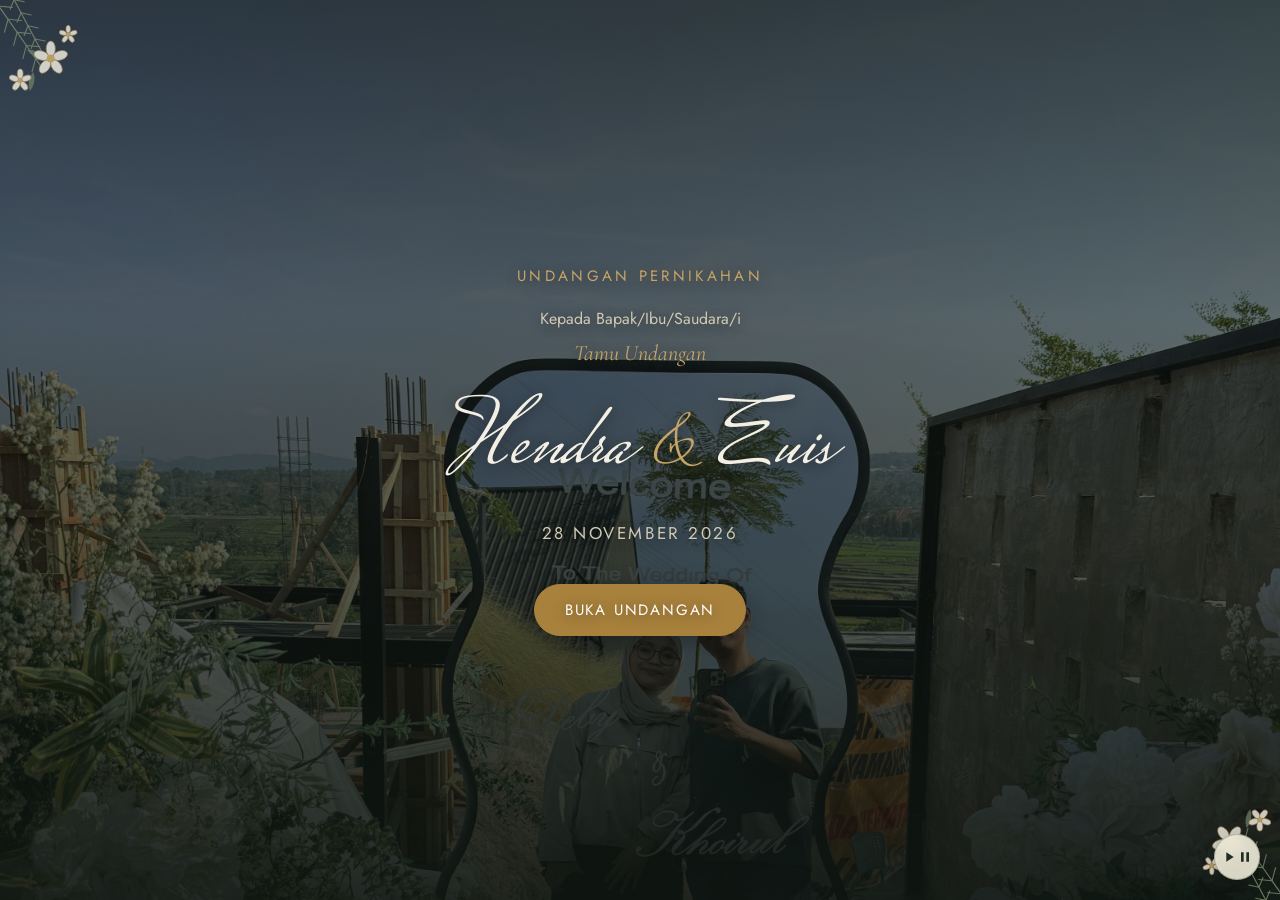
<file: index.html>
<!DOCTYPE html>
<html lang="id">
<head>
<meta charset="UTF-8">
<meta name="viewport" content="width=device-width, initial-scale=1.0, maximum-scale=1.0, user-scalable=no">
<title>Hendra & Euis — Undangan Pernikahan</title>
<meta name="description" content="Undangan pernikahan digital Muhammad Hendrananta & Euis Herlina">

<!-- Open Graph so link previews look intentional when shared -->
<meta property="og:title" content="Undangan Pernikahan Hendra & Euis">
<meta property="og:description" content="28 November 2026 · Arunika Eatery, Kuningan">

<link rel="preconnect" href="https://fonts.googleapis.com">
<link rel="preconnect" href="https://fonts.gstatic.com" crossorigin>
<link href="https://fonts.googleapis.com/css2?family=Cormorant+Garamond:ital,wght@0,400;0,500;0,600;1,400&family=Jost:wght@300;400;500;600&family=Mrs+Saint+Delafield&display=swap" rel="stylesheet">
<link rel="stylesheet" href="css/style.css">
</head>
<body>

<!-- ============ SIDE ORNAMENTS (wide viewports only) ============ -->
<div class="side-ornament side-ornament--left" aria-hidden="true">
  <svg viewBox="0 0 120 900" xmlns="http://www.w3.org/2000/svg">
    <g fill="none" stroke="#A8813C" stroke-width="1.3" opacity="0.55">
      <path d="M10 0 C60 60 20 140 55 210 S10 340 50 420 S15 560 55 650 S15 780 50 900" />
      <circle cx="55" cy="210" r="3" />
      <circle cx="50" cy="420" r="3" />
      <circle cx="55" cy="650" r="3" />
      <path d="M20 100c14-6 26-2 33 10" />
      <path d="M15 300c14-6 26-2 33 10" />
      <path d="M25 500c14-6 26-2 33 10" />
      <path d="M18 700c14-6 26-2 33 10" />
    </g>
  </svg>
</div>
<div class="side-ornament side-ornament--right" aria-hidden="true">
  <svg viewBox="0 0 120 900" xmlns="http://www.w3.org/2000/svg">
    <g fill="none" stroke="#A8813C" stroke-width="1.3" opacity="0.55">
      <path d="M110 0 C60 60 100 140 65 210 S110 340 70 420 S105 560 65 650 S105 780 70 900" />
      <circle cx="65" cy="210" r="3" />
      <circle cx="70" cy="420" r="3" />
      <circle cx="65" cy="650" r="3" />
      <path d="M100 100c-14-6-26-2-33 10" />
      <path d="M105 300c-14-6-26-2-33 10" />
      <path d="M95 500c-14-6-26-2-33 10" />
      <path d="M102 700c-14-6-26-2-33 10" />
    </g>
  </svg>
</div>


<!-- ============ FLOATING MUSIC BUTTON ============ -->
<button id="musicToggle" class="music-toggle" aria-label="Putar musik" aria-pressed="false">
  <svg viewBox="0 0 24 24" class="music-icon music-icon--play"><path d="M8 5v14l11-7z"/></svg>
  <svg viewBox="0 0 24 24" class="music-icon music-icon--pause" hidden>
    <path d="M6 5h4v14H6zM14 5h4v14h-4z"/>
  </svg>
</button>
<audio id="bgMusic" loop preload="none">
  <source src="assets/music.mp3" type="audio/mpeg">
</audio>

<!-- ============ COVER / OPENING ============ -->
<section id="cover" class="cover">
  <div class="cover__ornament cover__ornament--top" aria-hidden="true"></div>
  <div class="cover__ornament cover__ornament--bottom" aria-hidden="true"></div>

  <div class="cover__content">
    <p class="eyebrow eyebrow--light">Undangan Pernikahan</p>
    <p class="cover__guestLabel">Kepada Bapak/Ibu/Saudara/i</p>
    <p id="guestName" class="cover__guestName">Tamu Undangan</p>

    <div class="cover__names">
      <h1 class="cover__name">Hendra<span class="amp">&amp;</span>Euis</h1>
    </div>

    <p id="coverDate" class="cover__date">28 November 2026</p>

    <button id="openInvitation" class="btn btn--outline cover__openBtn">
      Buka Undangan
    </button>
  </div>
</section>

<!-- Everything below is hidden until the envelope is opened -->
<main id="mainContent" class="main-content" hidden>

  <!-- ============ STICKY NAV ============ -->
  <nav id="siteNav" class="site-nav">
    <div class="site-nav__inner">
      <a href="#couple" class="site-nav__link">Mempelai</a>
      <a href="#event" class="site-nav__link">Acara</a>
      <a href="#map-section" class="site-nav__link">Lokasi</a>
      <a href="#moments" class="site-nav__link">Momen</a>
      <a href="#gift" class="site-nav__link">Kado</a>
      <a href="#rsvp" class="site-nav__link">RSVP</a>
    </div>
  </nav>

  <!-- ============ QUOTE ============ -->
  <section id="quote" class="section quote-section reveal">
    <div class="quote-ornament" aria-hidden="true">
      <svg viewBox="0 0 160 70" xmlns="http://www.w3.org/2000/svg">
        <g fill="none" stroke="#A8813C" stroke-width="1.4" stroke-linecap="round" stroke-linejoin="round">
          <path d="M8 58 L38 20 L54 40 L72 12 L100 58 Z" />
          <path d="M118 58 L128 40 L138 58 Z" />
          <path d="M132 58 L142 36 L152 58 Z" />
          <path d="M72 12 L66 24 M72 12 L78 24" />
        </g>
      </svg>
    </div>
    <p id="quoteText" class="quote-section__text">
      "Dan di antara tanda-tanda kekuasaan-Nya ialah Dia menciptakan untukmu
      pasangan hidup dari jenismu sendiri, supaya kamu cenderung dan merasa
      tenteram kepadanya, dan dijadikan-Nya di antaramu rasa kasih dan sayang."
    </p>
    <p id="quoteSource" class="quote-section__source">— Q.S. Ar-Rum: 21</p>
    <div class="quote-flourish" aria-hidden="true">
      <svg viewBox="0 0 200 24" xmlns="http://www.w3.org/2000/svg">
        <g fill="none" stroke="#A8813C" stroke-width="1" opacity="0.7">
          <path d="M0 12 H80" />
          <path d="M120 12 H200" />
          <circle cx="100" cy="12" r="3" />
          <path d="M92 12c2-6 8-8 8-8s6 2 8 8c-2 6-8 8-8 8s-6-2-8-8Z" />
        </g>
      </svg>
    </div>
    <div class="quote-treeline" aria-hidden="true">
      <svg viewBox="0 0 420 60" xmlns="http://www.w3.org/2000/svg">
        <g fill="none" stroke="#A8813C" stroke-width="1.2" stroke-linecap="round" stroke-linejoin="round" opacity="0.55">
          <path d="M30 55 L48 25 L66 55 Z" />
          <path d="M60 55 L82 12 L104 55 Z" />
          <path d="M96 55 L112 28 L128 55 Z" />
          <path d="M175 55 L192 22 L209 55 Z" />
          <path d="M204 55 L222 8 L240 55 Z" />
          <path d="M232 55 L248 26 L264 55 Z" />
          <path d="M316 55 L332 28 L348 55 Z" />
          <path d="M344 55 L364 15 L384 55 Z" />
          <path d="M0 55 H420" />
        </g>
      </svg>
    </div>

    <div class="scroll-hint" aria-hidden="true">
      <span class="scroll-hint__text">Gulir ke bawah</span>
      <span class="scroll-hint__arrow">&#8595;</span>
    </div>
  </section>

  <!-- ============ BRIDE & GROOM ============ -->
  <section id="couple" class="section reveal">
    <p class="eyebrow eyebrow--center">Mempelai</p>
    <h2 class="section__title">Dengan penuh syukur,<br>kami akan menikah</h2>

    <div class="couple__grid">
      <div class="couple__card reveal">
        <div class="couple__photo" id="groomPhoto" aria-hidden="true"></div>
        <h3 id="groomName" class="couple__name">Muhammad Hendrananta, S.Ars</h3>
        <p class="couple__parents">Putra dari<br><span id="groomParents">Bapak Eko Hari Endrarto &amp; Ibu Tita Anantasari</span></p>
      </div>

      <div class="couple__divider" aria-hidden="true">&amp;</div>

      <div class="couple__card reveal">
        <div class="couple__photo" id="bridePhoto" aria-hidden="true"></div>
        <h3 id="brideName" class="couple__name">Euis Herlina, S.M</h3>
        <p class="couple__parents">Putri dari<br><span id="brideParents">Bapak ..................... &amp; Ibu .....................</span></p>
      </div>
    </div>
  </section>

  <div class="vine-divider" aria-hidden="true">
    <svg viewBox="0 0 400 60" class="vine-svg"><path class="vine-path" d="M0,30 C60,5 90,55 150,30 S240,5 260,30 320,55 400,30" /></svg>
  </div>

  <!-- ============ COUNTDOWN ============ -->
  <section id="countdown-section" class="section section--dark reveal">
    <p class="eyebrow eyebrow--center eyebrow--light">Menghitung Hari</p>
    <h2 class="section__title section__title--light">Sampai Hari Bahagia Kami</h2>

    <div id="countdown" class="countdown">
      <div class="countdown__item">
        <span id="cd-days" class="countdown__num">00</span>
        <span class="countdown__label">Hari</span>
      </div>
      <div class="countdown__item">
        <span id="cd-hours" class="countdown__num">00</span>
        <span class="countdown__label">Jam</span>
      </div>
      <div class="countdown__item">
        <span id="cd-minutes" class="countdown__num">00</span>
        <span class="countdown__label">Menit</span>
      </div>
      <div class="countdown__item">
        <span id="cd-seconds" class="countdown__num">00</span>
        <span class="countdown__label">Detik</span>
      </div>
    </div>
  </section>

  <!-- ============ EVENT DETAILS ============ -->
  <section id="event" class="section reveal">
    <p class="eyebrow eyebrow--center">Acara</p>
    <h2 class="section__title">Rangkaian Acara</h2>

    <div class="event-cards">
      <div class="event-card">
        <div class="event-card__ornament" aria-hidden="true">
          <svg viewBox="0 0 60 34" xmlns="http://www.w3.org/2000/svg">
            <g fill="none" stroke="#A8813C" stroke-width="1.3">
              <circle cx="24" cy="17" r="13" />
              <circle cx="36" cy="17" r="13" />
            </g>
          </svg>
        </div>
        <p class="event-card__title">Akad Nikah</p>
        <div class="event-card__row">
          <span class="event-card__icon" aria-hidden="true">&#128197;</span>
          <div>
            <p id="akadDateFull" class="event-card__main">Sabtu, 28 November 2026</p>
            <p id="akadTimeFull" class="event-card__sub">08:00 – 10:00 WIB</p>
          </div>
        </div>
        <div class="event-card__row">
          <span class="event-card__icon" aria-hidden="true">&#128205;</span>
          <div>
            <p id="akadVenueName" class="event-card__main">Arunika Eatery</p>
            <p id="akadVenueAddress" class="event-card__sub">Cigugur, Palutungan, Kuningan, Jawa Barat</p>
          </div>
        </div>
        <button type="button" class="btn btn--outline event-card__calendarBtn" data-event="akad">
          Simpan ke Kalender
        </button>
      </div>

      <div class="event-card">
        <div class="event-card__ornament" aria-hidden="true">
          <svg viewBox="0 0 60 34" xmlns="http://www.w3.org/2000/svg">
            <g fill="none" stroke="#A8813C" stroke-width="1.3">
              <path d="M8 30 L20 12 L30 24 L40 6 L52 30 Z" stroke-linejoin="round" stroke-linecap="round" />
            </g>
          </svg>
        </div>
        <p class="event-card__title">Resepsi</p>
        <div class="event-card__row">
          <span class="event-card__icon" aria-hidden="true">&#128197;</span>
          <div>
            <p id="resepsiDateFull" class="event-card__main">Sabtu, 28 November 2026</p>
            <p id="resepsiTimeFull" class="event-card__sub">11:00 – 14:00 WIB</p>
          </div>
        </div>
        <div class="event-card__row">
          <span class="event-card__icon" aria-hidden="true">&#128205;</span>
          <div>
            <p id="resepsiVenueName" class="event-card__main">Arunika Eatery</p>
            <p id="resepsiVenueAddress" class="event-card__sub">Cigugur, Palutungan, Kuningan, Jawa Barat</p>
          </div>
        </div>
        <button type="button" class="btn btn--outline event-card__calendarBtn" data-event="resepsi">
          Simpan ke Kalender
        </button>
      </div>
    </div>
  </section>

  <!-- ============ MAP ============ -->
  <section id="map-section" class="section section--alt reveal">
    <p class="eyebrow eyebrow--center">Lokasi</p>
    <h2 class="section__title">Menuju Tempat Acara</h2>

    <div class="location-card">
      <div class="map-embed">
        <iframe id="mapEmbed" title="Lokasi acara" loading="lazy" referrerpolicy="no-referrer-when-downgrade"
          src="https://www.google.com/maps?q=Arunika+Eatery+Cigugur+Palutungan+Kuningan&output=embed">
        </iframe>
      </div>

      <div id="travelNote" class="travel-note">
        <span class="travel-note__icon" aria-hidden="true">&#128663;</span>
        <span id="travelNoteText" class="travel-note__text">&plusmn; 4 jam perjalanan dari Jakarta</span>
      </div>

      <div class="travel-route" aria-hidden="true">
        <svg viewBox="0 0 320 90" xmlns="http://www.w3.org/2000/svg">
          <g fill="none" stroke="#A8813C" stroke-width="1.4">
            <path class="travel-route__path" d="M40 45 C 110 15, 210 75, 280 45" stroke-dasharray="5 6" stroke-linecap="round"/>
          </g>
          <g>
            <circle cx="40" cy="45" r="5" fill="#1E2F22"/>
            <circle cx="40" cy="45" r="9" fill="none" stroke="#A8813C" stroke-width="1"/>
            <text x="40" y="70" text-anchor="middle" font-family="Jost, sans-serif" font-size="11" fill="#55584A">Jakarta</text>
          </g>
          <g>
            <circle class="travel-route__pulse" cx="280" cy="45" r="9" fill="none" stroke="#A8813C" stroke-width="1.5"/>
            <circle cx="280" cy="45" r="5" fill="#A8813C"/>
            <circle cx="280" cy="45" r="9" fill="none" stroke="#A8813C" stroke-width="1"/>
            <text x="280" y="70" text-anchor="middle" font-family="Jost, sans-serif" font-size="11" fill="#55584A">Arunika Eatery</text>
          </g>
        </svg>
      </div>
    </div>

    <a id="mapDirectionsBtn" href="#" target="_blank" rel="noopener" class="btn btn--gold">
      Buka di Google Maps
    </a>
  </section>

  <!-- ============ OUR MOMENTS ============ -->
  <section id="moments" class="section reveal">
    <p class="eyebrow eyebrow--center">Momen</p>
    <h2 class="section__title">Momen Kami</h2>

    <div class="moments-carousel">
      <button type="button" class="moments-carousel__arrow moments-carousel__arrow--prev" aria-label="Foto sebelumnya">&#10094;</button>
      <div id="momentsTrack" class="moments-carousel__track"></div>
      <button type="button" class="moments-carousel__arrow moments-carousel__arrow--next" aria-label="Foto berikutnya">&#10095;</button>
    </div>
    <div id="momentsDots" class="moments-carousel__dots"></div>
  </section>

  <!-- ============ RSVP ============ -->
  <section id="rsvp" class="section reveal">
    <p class="eyebrow eyebrow--center">Konfirmasi Kehadiran</p>
    <h2 class="section__title">RSVP</h2>
    <p class="section__subtitle">Mohon konfirmasi kehadiran Anda sebelum hari acara.</p>

    <form id="rsvpForm" class="rsvp-form">
      <label class="field">
        <span class="field__label">Nama Lengkap</span>
        <input type="text" id="rsvpName" name="name" required autocomplete="name" placeholder="Nama Anda">
      </label>

      <label class="field">
        <span class="field__label">No. WhatsApp <em>(opsional)</em></span>
        <input type="tel" id="rsvpPhone" name="phone" autocomplete="tel" placeholder="08xxxxxxxxxx">
      </label>

      <fieldset class="field field--radio">
        <span class="field__label">Konfirmasi Kehadiran</span>
        <div class="radio-group">
          <label class="radio-pill">
            <input type="radio" name="attendance" value="Hadir" required>
            <span>Hadir</span>
          </label>
          <label class="radio-pill">
            <input type="radio" name="attendance" value="Tidak Hadir" required>
            <span>Tidak Hadir</span>
          </label>
        </div>
      </fieldset>

      <label class="field" id="guestCountField">
        <span class="field__label">Jumlah Tamu (termasuk Anda)</span>
        <input type="number" id="rsvpGuestCount" name="guestCount" min="1" max="10" value="1">
      </label>

      <label class="field">
        <span class="field__label">Ucapan &amp; Doa</span>
        <textarea id="rsvpMessage" name="message" rows="4" placeholder="Tulis ucapan dan doa untuk kedua mempelai..." required></textarea>
      </label>

      <button type="submit" class="btn btn--gold rsvp-form__submit">
        <span class="btn__text">Kirim RSVP</span>
        <span class="btn__spinner" hidden></span>
      </button>

      <p id="rsvpStatus" class="rsvp-form__status" role="status"></p>
    </form>
  </section>

  <!-- ============ WEDDING WISHES ============ -->
  <section id="wishes" class="section section--alt reveal">
    <p class="eyebrow eyebrow--center">Ucapan</p>
    <h2 class="section__title">Ucapan &amp; Doa</h2>

    <div id="wishesList" class="wishes-list">
      <p class="wishes-empty">Belum ada ucapan. Jadilah yang pertama!</p>
    </div>
  </section>

  <!-- ============ GIFT ============ -->
  <section id="gift" class="section reveal">
    <p class="eyebrow eyebrow--center">Tanda Kasih</p>
    <h2 class="section__title">Wanna give us some gifts?</h2>
    <p class="section__subtitle">
      Kehadiran dan doa restu Anda adalah hadiah terbaik bagi kami.
      Namun jika Anda ingin memberikan tanda kasih, kami akan sangat berterima kasih.
    </p>

    <div class="gift-grid">
      <div class="gift-card">
        <p class="gift-card__label">Transfer Bank</p>
        <p id="giftBankName" class="gift-card__main">Bank .....................</p>
        <div class="gift-card__copyRow">
          <span id="giftAccountNumber" class="gift-card__number">123456789</span>
          <button id="copyAccount" class="copy-btn" type="button" aria-label="Salin nomor rekening">Salin</button>
        </div>
        <p id="giftAccountName" class="gift-card__sub">a.n. .....................</p>
      </div>

      <div class="gift-card">
        <p class="gift-card__label">Kirim Kado</p>
        <p id="giftAddress" class="gift-card__main gift-card__main--address">Jl. Cisanggiri II No.3</p>
      </div>
    </div>
  </section>

  <!-- ============ CLOSING ============ -->
  <section id="closing" class="section section--dark closing reveal">
    <p class="eyebrow eyebrow--light eyebrow--center">Terima Kasih</p>
    <h2 class="section__title section__title--light closing__names">Hendra &amp; Euis</h2>
    <p class="closing__note">
      Merupakan suatu kehormatan dan kebahagiaan bagi kami apabila Bapak/Ibu/Saudara/i
      berkenan hadir dan memberikan doa restu.
    </p>
    <p class="closing__signature">Kuningan, 28 November 2026</p>
  </section>

</main>

<script src="js/main.js"></script>
</body>
</html>
</file>
<file: css/style.css>
/* ==========================================================================
   DESIGN TOKENS
   Palette drawn from Palutungan's highland garden setting around Arunika
   Eatery: parchment + deep pine, warm brass accent, dusty sage & blush
   for softness. Avoids the generic cream/terracotta AI-default palette.
   ========================================================================== */
:root {
  --bg: #EFEAD9;
  --bg-alt: #E3DCC4;
  --dark: #1E2F22;
  --dark-2: #16241B;
  --gold: #A8813C;
  --gold-light: #C7A467;
  --sage: #6E7F5C;
  --blush: #C99B86;
  --text: #2A2A22;
  --text-soft: #55584A;
  --text-light: #F3EFE4;
  --text-light-soft: #CFC9B4;

  --font-display: "Cormorant Garamond", serif;
  --font-body: "Jost", sans-serif;
  --font-script: "Mrs Saint Delafield", cursive;

  --section-pad: clamp(56px, 10vh, 96px) 24px;
  --max-width: 720px;
}

* { box-sizing: border-box; }

html { scroll-behavior: smooth; }

body {
  margin: 0;
  background-color: var(--bg);
  background-image: url("../assets/paper-light.png");
  background-repeat: repeat;
  color: var(--text);
  font-family: var(--font-body);
  font-weight: 400;
  line-height: 1.6;
  -webkit-font-smoothing: antialiased;
  overflow-x: hidden;
}

@media (prefers-reduced-motion: reduce) {
  html { scroll-behavior: auto; }
  * { animation-duration: 0.01ms !important; transition-duration: 0.01ms !important; }
}

img { max-width: 100%; display: block; }

button {
  font-family: inherit;
  cursor: pointer;
}

a { color: inherit; }

:focus-visible {
  outline: 2px solid var(--gold);
  outline-offset: 3px;
}

/* ==========================================================================
   TYPE HELPERS
   ========================================================================== */
.eyebrow {
  font-family: var(--font-body);
  letter-spacing: 0.22em;
  text-transform: uppercase;
  font-size: 15px;
  color: var(--sage);
  margin: 0 0 10px;
}
.eyebrow--center { text-align: center; }
.eyebrow--light { color: var(--gold-light); }

.section__title {
  font-family: var(--font-display);
  font-weight: 500;
  font-size: clamp(30px, 5.5vw, 42px);
  line-height: 1.25;
  text-align: center;
  margin: 0 0 16px;
  color: var(--dark);
}
.section__title--light { color: var(--text-light); }

.section__subtitle {
  text-align: center;
  max-width: 46ch;
  margin: 0 auto 32px;
  color: var(--text-soft);
  font-size: 17px;
}

/* ==========================================================================
   LAYOUT / SECTIONS
   ========================================================================== */
.section {
  padding: var(--section-pad);
  max-width: var(--max-width);
  margin: 0 auto;
}
.section--alt {
  background-color: var(--bg-alt);
  background-image: url("../assets/paper-light.png");
  background-repeat: repeat;
  max-width: 100%;
}
.section--alt > * { max-width: var(--max-width); margin-left: auto; margin-right: auto; }

.section--dark {
  background-color: var(--dark);
  background-image:
    url("../assets/paper-dark.png"),
    linear-gradient(160deg, var(--dark) 0%, var(--dark-2) 100%);
  background-repeat: repeat, no-repeat;
  max-width: 100%;
}
.section--dark > * { max-width: var(--max-width); margin-left: auto; margin-right: auto; }

.reveal {
  opacity: 0;
  transform: translateY(24px);
  transition: opacity 0.9s ease, transform 0.9s ease;
}
.reveal.is-visible {
  opacity: 1;
  transform: translateY(0);
}

/* ==========================================================================
   FLOATING MUSIC BUTTON
   ========================================================================== */
.music-toggle {
  position: fixed;
  bottom: 20px;
  right: 20px;
  width: 46px;
  height: 46px;
  border-radius: 50%;
  border: 1px solid rgba(30, 47, 34, 0.25);
  background: rgba(239, 234, 217, 0.9);
  backdrop-filter: blur(6px);
  display: flex;
  align-items: center;
  justify-content: center;
  z-index: 60;
  box-shadow: 0 4px 14px rgba(0, 0, 0, 0.15);
  transition: transform 0.2s ease;
}
.music-toggle:hover { transform: scale(1.06); }
.music-icon { width: 18px; height: 18px; fill: var(--dark); }

/* ==========================================================================
   COVER
   ========================================================================== */
.cover {
  position: relative;
  min-height: 100vh;
  min-height: 100dvh;
  display: flex;
  align-items: center;
  justify-content: center;
  text-align: center;
  padding: 32px 24px;
  background:
    radial-gradient(ellipse at top, rgba(168, 129, 60, 0.12), transparent 60%),
    linear-gradient(160deg, var(--dark) 0%, var(--dark-2) 100%);
  color: var(--text-light);
  overflow: hidden;
}

.cover__ornament {
  position: absolute;
  width: 240px;
  height: 240px;
  opacity: 0.55;
  background-repeat: no-repeat;
  background-size: contain;
  pointer-events: none;
}
.cover__ornament--top {
  top: -20px;
  left: -30px;
  background-image: url("data:image/svg+xml,%3Csvg%20xmlns%3D%22http%3A//www.w3.org/2000/svg%22%20viewBox%3D%220%200%20220%20220%22%3E%3Cpath%20d%3D%22M18.0%2012.0%20L68.5%2084.1%22%20fill%3D%22none%22%20stroke%3D%22%237C8B6F%22%20stroke-width%3D%221.1%22%20stroke-linecap%3D%22round%22%20/%3E%0A%3Cpath%20d%3D%22M26.4%2024.0%20L38.7%2025.1%22%20fill%3D%22none%22%20stroke%3D%22%237C8B6F%22%20stroke-width%3D%221%22%20stroke-linecap%3D%22round%22%20/%3E%0A%3Cpath%20d%3D%22M26.4%2024.0%20L23.2%2035.9%22%20fill%3D%22none%22%20stroke%3D%22%237C8B6F%22%20stroke-width%3D%221%22%20stroke-linecap%3D%22round%22%20/%3E%0A%3Cpath%20d%3D%22M34.8%2036.0%20L47.1%2037.1%22%20fill%3D%22none%22%20stroke%3D%22%237C8B6F%22%20stroke-width%3D%221%22%20stroke-linecap%3D%22round%22%20/%3E%0A%3Cpath%20d%3D%22M34.8%2036.0%20L31.6%2047.9%22%20fill%3D%22none%22%20stroke%3D%22%237C8B6F%22%20stroke-width%3D%221%22%20stroke-linecap%3D%22round%22%20/%3E%0A%3Cpath%20d%3D%22M43.2%2048.0%20L55.5%2049.1%22%20fill%3D%22none%22%20stroke%3D%22%237C8B6F%22%20stroke-width%3D%221%22%20stroke-linecap%3D%22round%22%20/%3E%0A%3Cpath%20d%3D%22M43.2%2048.0%20L40.0%2059.9%22%20fill%3D%22none%22%20stroke%3D%22%237C8B6F%22%20stroke-width%3D%221%22%20stroke-linecap%3D%22round%22%20/%3E%0A%3Cpath%20d%3D%22M51.6%2060.1%20L63.9%2061.1%22%20fill%3D%22none%22%20stroke%3D%22%237C8B6F%22%20stroke-width%3D%221%22%20stroke-linecap%3D%22round%22%20/%3E%0A%3Cpath%20d%3D%22M51.6%2060.1%20L48.5%2072.0%22%20fill%3D%22none%22%20stroke%3D%22%237C8B6F%22%20stroke-width%3D%221%22%20stroke-linecap%3D%22round%22%20/%3E%0A%3Cpath%20d%3D%22M60.1%2072.1%20L72.3%2073.1%22%20fill%3D%22none%22%20stroke%3D%22%237C8B6F%22%20stroke-width%3D%221%22%20stroke-linecap%3D%22round%22%20/%3E%0A%3Cpath%20d%3D%22M60.1%2072.1%20L56.9%2084.0%22%20fill%3D%22none%22%20stroke%3D%22%237C8B6F%22%20stroke-width%3D%221%22%20stroke-linecap%3D%22round%22%20/%3E%3Cpath%20d%3D%22M34.0%206.0%20L65.9%2066.0%22%20fill%3D%22none%22%20stroke%3D%22%237C8B6F%22%20stroke-width%3D%221.1%22%20stroke-linecap%3D%22round%22%20/%3E%0A%3Cpath%20d%3D%22M40.4%2018.0%20L49.7%2020.0%22%20fill%3D%22none%22%20stroke%3D%22%237C8B6F%22%20stroke-width%3D%221%22%20stroke-linecap%3D%22round%22%20/%3E%0A%3Cpath%20d%3D%22M40.4%2018.0%20L36.8%2026.8%22%20fill%3D%22none%22%20stroke%3D%22%237C8B6F%22%20stroke-width%3D%221%22%20stroke-linecap%3D%22round%22%20/%3E%0A%3Cpath%20d%3D%22M46.8%2030.0%20L56.1%2032.0%22%20fill%3D%22none%22%20stroke%3D%22%237C8B6F%22%20stroke-width%3D%221%22%20stroke-linecap%3D%22round%22%20/%3E%0A%3Cpath%20d%3D%22M46.8%2030.0%20L43.2%2038.8%22%20fill%3D%22none%22%20stroke%3D%22%237C8B6F%22%20stroke-width%3D%221%22%20stroke-linecap%3D%22round%22%20/%3E%0A%3Cpath%20d%3D%22M53.2%2042.0%20L62.5%2044.0%22%20fill%3D%22none%22%20stroke%3D%22%237C8B6F%22%20stroke-width%3D%221%22%20stroke-linecap%3D%22round%22%20/%3E%0A%3Cpath%20d%3D%22M53.2%2042.0%20L49.6%2050.9%22%20fill%3D%22none%22%20stroke%3D%22%237C8B6F%22%20stroke-width%3D%221%22%20stroke-linecap%3D%22round%22%20/%3E%0A%3Cpath%20d%3D%22M59.5%2054.0%20L68.9%2056.0%22%20fill%3D%22none%22%20stroke%3D%22%237C8B6F%22%20stroke-width%3D%221%22%20stroke-linecap%3D%22round%22%20/%3E%0A%3Cpath%20d%3D%22M59.5%2054.0%20L56.0%2062.9%22%20fill%3D%22none%22%20stroke%3D%22%237C8B6F%22%20stroke-width%3D%221%22%20stroke-linecap%3D%22round%22%20/%3E%3Cpath%20d%3D%22M52.0%2064.0%20Q58.9%2072.8%2070.1%2072.5%20Q63.2%2063.7%2052.0%2064.0%20Z%22%20fill%3D%22%237C8B6F%22%20opacity%3D%220.8%22%20/%3E%3Cpath%20d%3D%22M58.0%2084.0%20Q51.5%2092.0%2054.9%20101.7%20Q61.4%2093.7%2058.0%2084.0%20Z%22%20fill%3D%22%237C8B6F%22%20opacity%3D%220.8%22%20/%3E%3Cg%20fill%3D%22%23F8F5EA%22%20stroke%3D%22%23B08D57%22%20stroke-width%3D%220.6%22%3E%0A%3Cellipse%20cx%3D%2274.0%22%20cy%3D%2263.0%22%20rx%3D%224.2%22%20ry%3D%227.0%22%20transform%3D%22rotate%280.0%2074.0%2063.0%29%22%20/%3E%0A%3Cellipse%20cx%3D%2282.6%22%20cy%3D%2269.2%22%20rx%3D%224.2%22%20ry%3D%227.0%22%20transform%3D%22rotate%2872.0%2082.6%2069.2%29%22%20/%3E%0A%3Cellipse%20cx%3D%2279.3%22%20cy%3D%2279.3%22%20rx%3D%224.2%22%20ry%3D%227.0%22%20transform%3D%22rotate%28144.0%2079.3%2079.3%29%22%20/%3E%0A%3Cellipse%20cx%3D%2268.7%22%20cy%3D%2279.3%22%20rx%3D%224.2%22%20ry%3D%227.0%22%20transform%3D%22rotate%28216.0%2068.7%2079.3%29%22%20/%3E%0A%3Cellipse%20cx%3D%2265.4%22%20cy%3D%2269.2%22%20rx%3D%224.2%22%20ry%3D%227.0%22%20transform%3D%22rotate%28288.0%2065.4%2069.2%29%22%20/%3E%0A%3Ccircle%20cx%3D%2274%22%20cy%3D%2272%22%20r%3D%223.6%22%20fill%3D%22%23D9B86A%22%20stroke%3D%22none%22%20/%3E%0A%3C/g%3E%3Cg%20fill%3D%22%23F8F5EA%22%20stroke%3D%22%23B08D57%22%20stroke-width%3D%220.6%22%3E%0A%3Cellipse%20cx%3D%2246.0%22%20cy%3D%2286.0%22%20rx%3D%222.7%22%20ry%3D%224.5%22%20transform%3D%22rotate%280.0%2046.0%2086.0%29%22%20/%3E%0A%3Cellipse%20cx%3D%2251.7%22%20cy%3D%2290.1%22%20rx%3D%222.7%22%20ry%3D%224.5%22%20transform%3D%22rotate%2872.0%2051.7%2090.1%29%22%20/%3E%0A%3Cellipse%20cx%3D%2249.5%22%20cy%3D%2296.9%22%20rx%3D%222.7%22%20ry%3D%224.5%22%20transform%3D%22rotate%28144.0%2049.5%2096.9%29%22%20/%3E%0A%3Cellipse%20cx%3D%2242.5%22%20cy%3D%2296.9%22%20rx%3D%222.7%22%20ry%3D%224.5%22%20transform%3D%22rotate%28216.0%2042.5%2096.9%29%22%20/%3E%0A%3Cellipse%20cx%3D%2240.3%22%20cy%3D%2290.1%22%20rx%3D%222.7%22%20ry%3D%224.5%22%20transform%3D%22rotate%28288.0%2040.3%2090.1%29%22%20/%3E%0A%3Ccircle%20cx%3D%2246%22%20cy%3D%2292%22%20r%3D%222.4%22%20fill%3D%22%23D9B86A%22%20stroke%3D%22none%22%20/%3E%0A%3C/g%3E%3Cg%20fill%3D%22%23F8F5EA%22%20stroke%3D%22%23B08D57%22%20stroke-width%3D%220.6%22%3E%0A%3Cellipse%20cx%3D%2290.0%22%20cy%3D%2245.0%22%20rx%3D%222.1%22%20ry%3D%223.5%22%20transform%3D%22rotate%280.0%2090.0%2045.0%29%22%20/%3E%0A%3Cellipse%20cx%3D%2294.8%22%20cy%3D%2248.5%22%20rx%3D%222.1%22%20ry%3D%223.5%22%20transform%3D%22rotate%2872.0%2094.8%2048.5%29%22%20/%3E%0A%3Cellipse%20cx%3D%2292.9%22%20cy%3D%2254.0%22%20rx%3D%222.1%22%20ry%3D%223.5%22%20transform%3D%22rotate%28144.0%2092.9%2054.0%29%22%20/%3E%0A%3Cellipse%20cx%3D%2287.1%22%20cy%3D%2254.0%22%20rx%3D%222.1%22%20ry%3D%223.5%22%20transform%3D%22rotate%28216.0%2087.1%2054.0%29%22%20/%3E%0A%3Cellipse%20cx%3D%2285.2%22%20cy%3D%2248.5%22%20rx%3D%222.1%22%20ry%3D%223.5%22%20transform%3D%22rotate%28288.0%2085.2%2048.5%29%22%20/%3E%0A%3Ccircle%20cx%3D%2290%22%20cy%3D%2250%22%20r%3D%222.0%22%20fill%3D%22%23D9B86A%22%20stroke%3D%22none%22%20/%3E%0A%3C/g%3E%3C/svg%3E");
}
.cover__ornament--bottom {
  bottom: -20px;
  right: -30px;
  background-image: url("data:image/svg+xml,%3Csvg%20xmlns%3D%22http%3A//www.w3.org/2000/svg%22%20viewBox%3D%220%200%20220%20220%22%3E%3Cpath%20d%3D%22M18.0%2012.0%20L68.5%2084.1%22%20fill%3D%22none%22%20stroke%3D%22%237C8B6F%22%20stroke-width%3D%221.1%22%20stroke-linecap%3D%22round%22%20/%3E%0A%3Cpath%20d%3D%22M26.4%2024.0%20L38.7%2025.1%22%20fill%3D%22none%22%20stroke%3D%22%237C8B6F%22%20stroke-width%3D%221%22%20stroke-linecap%3D%22round%22%20/%3E%0A%3Cpath%20d%3D%22M26.4%2024.0%20L23.2%2035.9%22%20fill%3D%22none%22%20stroke%3D%22%237C8B6F%22%20stroke-width%3D%221%22%20stroke-linecap%3D%22round%22%20/%3E%0A%3Cpath%20d%3D%22M34.8%2036.0%20L47.1%2037.1%22%20fill%3D%22none%22%20stroke%3D%22%237C8B6F%22%20stroke-width%3D%221%22%20stroke-linecap%3D%22round%22%20/%3E%0A%3Cpath%20d%3D%22M34.8%2036.0%20L31.6%2047.9%22%20fill%3D%22none%22%20stroke%3D%22%237C8B6F%22%20stroke-width%3D%221%22%20stroke-linecap%3D%22round%22%20/%3E%0A%3Cpath%20d%3D%22M43.2%2048.0%20L55.5%2049.1%22%20fill%3D%22none%22%20stroke%3D%22%237C8B6F%22%20stroke-width%3D%221%22%20stroke-linecap%3D%22round%22%20/%3E%0A%3Cpath%20d%3D%22M43.2%2048.0%20L40.0%2059.9%22%20fill%3D%22none%22%20stroke%3D%22%237C8B6F%22%20stroke-width%3D%221%22%20stroke-linecap%3D%22round%22%20/%3E%0A%3Cpath%20d%3D%22M51.6%2060.1%20L63.9%2061.1%22%20fill%3D%22none%22%20stroke%3D%22%237C8B6F%22%20stroke-width%3D%221%22%20stroke-linecap%3D%22round%22%20/%3E%0A%3Cpath%20d%3D%22M51.6%2060.1%20L48.5%2072.0%22%20fill%3D%22none%22%20stroke%3D%22%237C8B6F%22%20stroke-width%3D%221%22%20stroke-linecap%3D%22round%22%20/%3E%0A%3Cpath%20d%3D%22M60.1%2072.1%20L72.3%2073.1%22%20fill%3D%22none%22%20stroke%3D%22%237C8B6F%22%20stroke-width%3D%221%22%20stroke-linecap%3D%22round%22%20/%3E%0A%3Cpath%20d%3D%22M60.1%2072.1%20L56.9%2084.0%22%20fill%3D%22none%22%20stroke%3D%22%237C8B6F%22%20stroke-width%3D%221%22%20stroke-linecap%3D%22round%22%20/%3E%3Cpath%20d%3D%22M34.0%206.0%20L65.9%2066.0%22%20fill%3D%22none%22%20stroke%3D%22%237C8B6F%22%20stroke-width%3D%221.1%22%20stroke-linecap%3D%22round%22%20/%3E%0A%3Cpath%20d%3D%22M40.4%2018.0%20L49.7%2020.0%22%20fill%3D%22none%22%20stroke%3D%22%237C8B6F%22%20stroke-width%3D%221%22%20stroke-linecap%3D%22round%22%20/%3E%0A%3Cpath%20d%3D%22M40.4%2018.0%20L36.8%2026.8%22%20fill%3D%22none%22%20stroke%3D%22%237C8B6F%22%20stroke-width%3D%221%22%20stroke-linecap%3D%22round%22%20/%3E%0A%3Cpath%20d%3D%22M46.8%2030.0%20L56.1%2032.0%22%20fill%3D%22none%22%20stroke%3D%22%237C8B6F%22%20stroke-width%3D%221%22%20stroke-linecap%3D%22round%22%20/%3E%0A%3Cpath%20d%3D%22M46.8%2030.0%20L43.2%2038.8%22%20fill%3D%22none%22%20stroke%3D%22%237C8B6F%22%20stroke-width%3D%221%22%20stroke-linecap%3D%22round%22%20/%3E%0A%3Cpath%20d%3D%22M53.2%2042.0%20L62.5%2044.0%22%20fill%3D%22none%22%20stroke%3D%22%237C8B6F%22%20stroke-width%3D%221%22%20stroke-linecap%3D%22round%22%20/%3E%0A%3Cpath%20d%3D%22M53.2%2042.0%20L49.6%2050.9%22%20fill%3D%22none%22%20stroke%3D%22%237C8B6F%22%20stroke-width%3D%221%22%20stroke-linecap%3D%22round%22%20/%3E%0A%3Cpath%20d%3D%22M59.5%2054.0%20L68.9%2056.0%22%20fill%3D%22none%22%20stroke%3D%22%237C8B6F%22%20stroke-width%3D%221%22%20stroke-linecap%3D%22round%22%20/%3E%0A%3Cpath%20d%3D%22M59.5%2054.0%20L56.0%2062.9%22%20fill%3D%22none%22%20stroke%3D%22%237C8B6F%22%20stroke-width%3D%221%22%20stroke-linecap%3D%22round%22%20/%3E%3Cpath%20d%3D%22M52.0%2064.0%20Q58.9%2072.8%2070.1%2072.5%20Q63.2%2063.7%2052.0%2064.0%20Z%22%20fill%3D%22%237C8B6F%22%20opacity%3D%220.8%22%20/%3E%3Cpath%20d%3D%22M58.0%2084.0%20Q51.5%2092.0%2054.9%20101.7%20Q61.4%2093.7%2058.0%2084.0%20Z%22%20fill%3D%22%237C8B6F%22%20opacity%3D%220.8%22%20/%3E%3Cg%20fill%3D%22%23F8F5EA%22%20stroke%3D%22%23B08D57%22%20stroke-width%3D%220.6%22%3E%0A%3Cellipse%20cx%3D%2274.0%22%20cy%3D%2263.0%22%20rx%3D%224.2%22%20ry%3D%227.0%22%20transform%3D%22rotate%280.0%2074.0%2063.0%29%22%20/%3E%0A%3Cellipse%20cx%3D%2282.6%22%20cy%3D%2269.2%22%20rx%3D%224.2%22%20ry%3D%227.0%22%20transform%3D%22rotate%2872.0%2082.6%2069.2%29%22%20/%3E%0A%3Cellipse%20cx%3D%2279.3%22%20cy%3D%2279.3%22%20rx%3D%224.2%22%20ry%3D%227.0%22%20transform%3D%22rotate%28144.0%2079.3%2079.3%29%22%20/%3E%0A%3Cellipse%20cx%3D%2268.7%22%20cy%3D%2279.3%22%20rx%3D%224.2%22%20ry%3D%227.0%22%20transform%3D%22rotate%28216.0%2068.7%2079.3%29%22%20/%3E%0A%3Cellipse%20cx%3D%2265.4%22%20cy%3D%2269.2%22%20rx%3D%224.2%22%20ry%3D%227.0%22%20transform%3D%22rotate%28288.0%2065.4%2069.2%29%22%20/%3E%0A%3Ccircle%20cx%3D%2274%22%20cy%3D%2272%22%20r%3D%223.6%22%20fill%3D%22%23D9B86A%22%20stroke%3D%22none%22%20/%3E%0A%3C/g%3E%3Cg%20fill%3D%22%23F8F5EA%22%20stroke%3D%22%23B08D57%22%20stroke-width%3D%220.6%22%3E%0A%3Cellipse%20cx%3D%2246.0%22%20cy%3D%2286.0%22%20rx%3D%222.7%22%20ry%3D%224.5%22%20transform%3D%22rotate%280.0%2046.0%2086.0%29%22%20/%3E%0A%3Cellipse%20cx%3D%2251.7%22%20cy%3D%2290.1%22%20rx%3D%222.7%22%20ry%3D%224.5%22%20transform%3D%22rotate%2872.0%2051.7%2090.1%29%22%20/%3E%0A%3Cellipse%20cx%3D%2249.5%22%20cy%3D%2296.9%22%20rx%3D%222.7%22%20ry%3D%224.5%22%20transform%3D%22rotate%28144.0%2049.5%2096.9%29%22%20/%3E%0A%3Cellipse%20cx%3D%2242.5%22%20cy%3D%2296.9%22%20rx%3D%222.7%22%20ry%3D%224.5%22%20transform%3D%22rotate%28216.0%2042.5%2096.9%29%22%20/%3E%0A%3Cellipse%20cx%3D%2240.3%22%20cy%3D%2290.1%22%20rx%3D%222.7%22%20ry%3D%224.5%22%20transform%3D%22rotate%28288.0%2040.3%2090.1%29%22%20/%3E%0A%3Ccircle%20cx%3D%2246%22%20cy%3D%2292%22%20r%3D%222.4%22%20fill%3D%22%23D9B86A%22%20stroke%3D%22none%22%20/%3E%0A%3C/g%3E%3Cg%20fill%3D%22%23F8F5EA%22%20stroke%3D%22%23B08D57%22%20stroke-width%3D%220.6%22%3E%0A%3Cellipse%20cx%3D%2290.0%22%20cy%3D%2245.0%22%20rx%3D%222.1%22%20ry%3D%223.5%22%20transform%3D%22rotate%280.0%2090.0%2045.0%29%22%20/%3E%0A%3Cellipse%20cx%3D%2294.8%22%20cy%3D%2248.5%22%20rx%3D%222.1%22%20ry%3D%223.5%22%20transform%3D%22rotate%2872.0%2094.8%2048.5%29%22%20/%3E%0A%3Cellipse%20cx%3D%2292.9%22%20cy%3D%2254.0%22%20rx%3D%222.1%22%20ry%3D%223.5%22%20transform%3D%22rotate%28144.0%2092.9%2054.0%29%22%20/%3E%0A%3Cellipse%20cx%3D%2287.1%22%20cy%3D%2254.0%22%20rx%3D%222.1%22%20ry%3D%223.5%22%20transform%3D%22rotate%28216.0%2087.1%2054.0%29%22%20/%3E%0A%3Cellipse%20cx%3D%2285.2%22%20cy%3D%2248.5%22%20rx%3D%222.1%22%20ry%3D%223.5%22%20transform%3D%22rotate%28288.0%2085.2%2048.5%29%22%20/%3E%0A%3Ccircle%20cx%3D%2290%22%20cy%3D%2250%22%20r%3D%222.0%22%20fill%3D%22%23D9B86A%22%20stroke%3D%22none%22%20/%3E%0A%3C/g%3E%3C/svg%3E");
  transform: scaleX(-1) scaleY(-1);
}

.cover--photo .cover__ornament { opacity: 0.8; }

.cover__content { position: relative; z-index: 1; max-width: 420px; }
.cover--photo .cover__content * { text-shadow: 0 2px 14px rgba(0, 0, 0, 0.45); }

.cover__guestLabel {
  margin: 18px 0 4px;
  font-size: 16px;
  color: var(--text-light-soft);
}
.cover__guestName {
  font-family: var(--font-display);
  font-style: italic;
  font-size: 22px;
  margin: 0 0 28px;
  color: var(--gold-light);
}

.cover__names { margin: 8px 0 20px; }
.cover__name {
  font-family: var(--font-script);
  font-weight: 400;
  font-size: clamp(56px, 17vw, 92px);
  margin: 0;
  letter-spacing: -0.02em;
  line-height: 1.1;
}
.cover__name .amp {
  display: inline-block;
  color: var(--gold-light);
  margin: 0 24px;
  font-size: 0.75em;
}

.cover__date {
  font-size: 17px;
  letter-spacing: 0.15em;
  text-transform: uppercase;
  color: var(--text-light-soft);
  margin: 0 0 36px;
}

button.cover__openBtn {
  color: #fff;
  border-color: var(--gold);
  border-width: 1.5px;
  background: var(--gold);
  box-shadow: 0 6px 22px rgba(0, 0, 0, 0.35);
}
button.cover__openBtn:hover { background: var(--gold-light); border-color: var(--gold-light); }

/* ==========================================================================
   BUTTONS
   ========================================================================== */
.btn {
  display: inline-flex;
  align-items: center;
  justify-content: center;
  gap: 8px;
  padding: 14px 30px;
  border-radius: 999px;
  font-family: var(--font-body);
  font-size: 15px;
  letter-spacing: 0.12em;
  text-transform: uppercase;
  text-decoration: none;
  border: 1px solid transparent;
  transition: transform 0.15s ease, box-shadow 0.2s ease, background 0.2s ease;
}
.btn:hover { transform: translateY(-1px); }
.btn:active { transform: translateY(0); }

.btn--gold {
  background: var(--gold);
  color: var(--text-light);
  box-shadow: 0 6px 18px rgba(168, 129, 60, 0.35);
  display: block;
  margin: 0 auto;
  width: fit-content;
}
.btn--gold:hover { background: var(--gold-light); }

.btn--outline {
  background: transparent;
  border-color: currentColor;
  color: var(--dark);
}
.btn--outline:hover { background: rgba(30, 47, 34, 0.06); }

/* ==========================================================================
   COUPLE
   ========================================================================== */
.couple__grid {
  display: grid;
  grid-template-columns: 1fr auto 1fr;
  align-items: center;
  gap: 12px;
  margin-top: 40px;
}
.couple__divider {
  font-family: var(--font-script);
  font-size: 40px;
  color: var(--gold);
  text-align: center;
}
.couple__card { text-align: center; }
.couple__photo {
  width: 128px;
  height: 128px;
  border-radius: 50%;
  margin: 0 auto 16px;
  background: var(--bg-alt) center/cover no-repeat;
  border: 3px solid var(--gold-light);
  box-shadow: 0 8px 20px rgba(30, 47, 34, 0.15);
}
.couple__photo--groom { background-image: var(--photo-groom, none); }
.couple__photo--bride { background-image: var(--photo-bride, none); }
.couple__name {
  font-family: var(--font-display);
  font-size: 22px;
  font-weight: 600;
  margin: 0 0 8px;
  color: var(--dark);
}
.couple__parents {
  font-size: 16px;
  color: var(--text-soft);
  margin: 0;
}

@media (max-width: 480px) {
  .couple__grid { grid-template-columns: 1fr; gap: 28px; }
}

/* ==========================================================================
   VINE DIVIDER (signature element)
   ========================================================================== */
.vine-divider {
  max-width: 480px;
  margin: 0 auto;
  padding: 8px 24px;
}
.vine-svg { width: 100%; height: auto; display: block; }
.vine-path {
  fill: none;
  stroke: var(--gold);
  stroke-width: 1.5;
  stroke-linecap: round;
  stroke-dasharray: 600;
  stroke-dashoffset: 600;
  transition: stroke-dashoffset 1.6s ease;
}
.vine-divider.is-visible .vine-path { stroke-dashoffset: 0; }

/* ==========================================================================
   COUNTDOWN
   ========================================================================== */
.countdown {
  display: flex;
  justify-content: center;
  gap: clamp(10px, 4vw, 24px);
  margin: 36px auto 32px;
  flex-wrap: wrap;
}
.countdown__item {
  display: flex;
  flex-direction: column;
  align-items: center;
  min-width: 64px;
}
.countdown__num {
  font-family: var(--font-display);
  font-size: clamp(30px, 8vw, 44px);
  font-weight: 500;
  color: var(--gold-light);
  line-height: 1;
}
.countdown__label {
  margin-top: 6px;
  font-size: 14px;
  letter-spacing: 0.12em;
  text-transform: uppercase;
  color: var(--text-light-soft);
}

/* ==========================================================================
   EVENT CARDS
   ========================================================================== */
.event-cards {
  display: flex;
  flex-direction: column;
  gap: 20px;
  margin-top: 32px;
}
.event-card {
  position: relative;
  background: var(--bg-alt);
  border-radius: 18px;
  padding: 30px 24px 26px;
  display: flex;
  flex-direction: column;
  align-items: center;
  gap: 18px;
  text-align: center;
  border: 1px solid rgba(168, 129, 60, 0.18);
}
.event-card::before,
.event-card::after {
  content: "";
  position: absolute;
  width: 88px;
  height: 88px;
  background-image: url("data:image/svg+xml,%3Csvg%20xmlns%3D%27http%3A//www.w3.org/2000/svg%27%20viewBox%3D%270%200%2060%2060%27%3E%3Cpath%20d%3D%27M10.0%2050.0%20Q11.9%2043.0%2020.0%2036.1%20Q17.6%2043.9%2010.0%2050.0%20Z%27%20fill%3D%27%237C8B6F%27%20opacity%3D%270.8%27%20/%3E%3Cpath%20d%3D%27M14.0%2038.0%20Q17.7%2032.4%2023.8%2029.7%20Q19.8%2035.4%2014.0%2038.0%20Z%27%20fill%3D%27%237C8B6F%27%20opacity%3D%270.8%27%20/%3E%3Cg%20fill%3D%27%23F8F5EA%27%20stroke%3D%27%23B08D57%27%20stroke-width%3D%270.6%27%3E%0A%3Cellipse%20cx%3D%2728.0%27%20cy%3D%2721.0%27%20rx%3D%273.0%27%20ry%3D%275.0%27%20transform%3D%27rotate%280.0%2028.0%2021.0%29%27%20/%3E%3Cellipse%20cx%3D%2734.7%27%20cy%3D%2725.8%27%20rx%3D%273.0%27%20ry%3D%275.0%27%20transform%3D%27rotate%2872.0%2034.7%2025.8%29%27%20/%3E%3Cellipse%20cx%3D%2732.1%27%20cy%3D%2733.7%27%20rx%3D%273.0%27%20ry%3D%275.0%27%20transform%3D%27rotate%28144.0%2032.1%2033.7%29%27%20/%3E%3Cellipse%20cx%3D%2723.9%27%20cy%3D%2733.7%27%20rx%3D%273.0%27%20ry%3D%275.0%27%20transform%3D%27rotate%28216.0%2023.9%2033.7%29%27%20/%3E%3Cellipse%20cx%3D%2721.3%27%20cy%3D%2725.8%27%20rx%3D%273.0%27%20ry%3D%275.0%27%20transform%3D%27rotate%28288.0%2021.3%2025.8%29%27%20/%3E%3Ccircle%20cx%3D%2728%27%20cy%3D%2728%27%20r%3D%272.8%27%20fill%3D%27%23D9B86A%27%20stroke%3D%27none%27%20/%3E%3C/g%3E%3Cg%20fill%3D%27%23F8F5EA%27%20stroke%3D%27%23B08D57%27%20stroke-width%3D%270.6%27%3E%0A%3Cellipse%20cx%3D%2712.0%27%20cy%3D%2711.0%27%20rx%3D%271.8%27%20ry%3D%273.0%27%20transform%3D%27rotate%280.0%2012.0%2011.0%29%27%20/%3E%3Cellipse%20cx%3D%2715.9%27%20cy%3D%2713.7%27%20rx%3D%271.8%27%20ry%3D%273.0%27%20transform%3D%27rotate%2872.0%2015.9%2013.7%29%27%20/%3E%3Cellipse%20cx%3D%2714.4%27%20cy%3D%2718.3%27%20rx%3D%271.8%27%20ry%3D%273.0%27%20transform%3D%27rotate%28144.0%2014.4%2018.3%29%27%20/%3E%3Cellipse%20cx%3D%279.6%27%20cy%3D%2718.3%27%20rx%3D%271.8%27%20ry%3D%273.0%27%20transform%3D%27rotate%28216.0%209.6%2018.3%29%27%20/%3E%3Cellipse%20cx%3D%278.1%27%20cy%3D%2713.7%27%20rx%3D%271.8%27%20ry%3D%273.0%27%20transform%3D%27rotate%28288.0%208.1%2013.7%29%27%20/%3E%3Ccircle%20cx%3D%2712%27%20cy%3D%2715%27%20r%3D%271.7%27%20fill%3D%27%23D9B86A%27%20stroke%3D%27none%27%20/%3E%3C/g%3E%3Cg%20fill%3D%27%23F8F5EA%27%20stroke%3D%27%23B08D57%27%20stroke-width%3D%270.6%27%3E%0A%3Cellipse%20cx%3D%2742.0%27%20cy%3D%2710.0%27%20rx%3D%271.5%27%20ry%3D%272.5%27%20transform%3D%27rotate%280.0%2042.0%2010.0%29%27%20/%3E%3Cellipse%20cx%3D%2745.2%27%20cy%3D%2712.4%27%20rx%3D%271.5%27%20ry%3D%272.5%27%20transform%3D%27rotate%2872.0%2045.2%2012.4%29%27%20/%3E%3Cellipse%20cx%3D%2743.9%27%20cy%3D%2716.3%27%20rx%3D%271.5%27%20ry%3D%272.5%27%20transform%3D%27rotate%28144.0%2043.9%2016.3%29%27%20/%3E%3Cellipse%20cx%3D%2740.1%27%20cy%3D%2716.3%27%20rx%3D%271.5%27%20ry%3D%272.5%27%20transform%3D%27rotate%28216.0%2040.1%2016.3%29%27%20/%3E%3Cellipse%20cx%3D%2738.8%27%20cy%3D%2712.4%27%20rx%3D%271.5%27%20ry%3D%272.5%27%20transform%3D%27rotate%28288.0%2038.8%2012.4%29%27%20/%3E%3Ccircle%20cx%3D%2742%27%20cy%3D%2714%27%20r%3D%271.4%27%20fill%3D%27%23D9B86A%27%20stroke%3D%27none%27%20/%3E%3C/g%3E%3C/svg%3E");
  background-repeat: no-repeat;
  background-size: contain;
  opacity: 0.95;
  pointer-events: none;
  z-index: 2;
}
.event-card::before {
  bottom: -30px;
  left: -30px;
}
.event-card::after {
  top: -30px;
  right: -30px;
  transform: rotate(180deg);
}
.event-card__ornament {
  width: 46px;
  opacity: 0.85;
}
.event-card__ornament svg { width: 100%; height: auto; display: block; }
.event-card__title {
  font-family: var(--font-display);
  font-size: 22px;
  font-weight: 600;
  color: var(--gold);
  margin: 0 0 -2px;
}
.event-card__row {
  display: flex;
  flex-direction: column;
  align-items: center;
  gap: 6px;
}
.event-card__icon { font-size: 22px; line-height: 1.2; }
.event-card__main {
  margin: 0;
  font-family: var(--font-display);
  font-size: 18px;
  font-weight: 600;
  color: var(--dark);
}
.event-card__sub {
  margin: 2px 0 0;
  font-size: 16px;
  color: var(--text-soft);
}
.event-card__calendarBtn {
  position: relative;
  border-color: var(--gold);
  color: var(--gold);
  padding: 10px 22px;
  font-size: 14px;
}
.event-card__calendarBtn:hover { background: var(--gold); color: #fff; }

@media (min-width: 640px) {
  .event-cards { flex-direction: row; }
  .event-card { flex: 1; }
}

/* ==========================================================================
   MAP
   ========================================================================== */
.map-embed {
  border-radius: 18px;
  overflow: hidden;
  margin: 32px auto 24px;
  box-shadow: 0 10px 30px rgba(30, 47, 34, 0.12);
}
.map-embed iframe {
  width: 100%;
  height: 280px;
  border: 0;
}

.travel-note {
  display: flex;
  align-items: center;
  justify-content: center;
  gap: 10px;
  margin: 0 0 20px;
  padding: 10px 20px;
  background: rgba(168, 129, 60, 0.1);
  border: 1px solid rgba(168, 129, 60, 0.25);
  border-radius: 999px;
  width: fit-content;
  margin-left: auto;
  margin-right: auto;
}
.travel-note__icon { font-size: 17px; line-height: 1; }
.travel-note__text {
  font-size: 15px;
  color: var(--text-soft);
  letter-spacing: 0.02em;
}

.travel-route {
  max-width: 340px;
  margin: 0 auto 24px;
}
.travel-route svg { width: 100%; height: auto; display: block; }
.travel-route__path {
  animation: dash-flow 1.4s linear infinite;
}
@keyframes dash-flow {
  to { stroke-dashoffset: -22; }
}
.travel-route__pulse {
  transform-origin: 280px 45px;
  animation: pulse-ring 2s ease-out infinite;
}
@keyframes pulse-ring {
  0% { transform: scale(1); opacity: 0.9; }
  100% { transform: scale(2.2); opacity: 0; }
}

.location-card {
  background: #fff;
  border-radius: 22px;
  padding: 16px 16px 24px;
  margin-top: 32px;
  box-shadow: 0 14px 36px rgba(30, 47, 34, 0.14);
  border: 1px solid rgba(168, 129, 60, 0.15);
}
.location-card .map-embed { margin: 0 0 20px; }
.location-card .travel-note { margin-bottom: 18px; }
.location-card .travel-route { margin-bottom: 4px; }

/* ==========================================================================
   RSVP FORM
   ========================================================================== */
.rsvp-form {
  display: flex;
  flex-direction: column;
  gap: 20px;
  margin-top: 32px;
}
.field { display: flex; flex-direction: column; gap: 8px; }
.field__label {
  font-size: 15px;
  letter-spacing: 0.06em;
  color: var(--text-soft);
}
input[type="text"],
input[type="number"],
textarea {
  font-family: var(--font-body);
  font-size: 17px;
  padding: 13px 16px;
  border-radius: 12px;
  border: 1px solid rgba(30, 47, 34, 0.2);
  background: #fff;
  color: var(--text);
  resize: vertical;
}
input:focus, textarea:focus { border-color: var(--gold); }

.field--radio { border: 0; padding: 0; margin: 0; }
.radio-group { display: flex; gap: 10px; }
.radio-pill {
  flex: 1;
  position: relative;
  text-align: center;
  padding: 12px 10px;
  border-radius: 999px;
  border: 1px solid rgba(30, 47, 34, 0.25);
  font-size: 16px;
  cursor: pointer;
  transition: background 0.15s ease, color 0.15s ease, border-color 0.15s ease;
}
.radio-pill input { position: absolute; opacity: 0; inset: 0; cursor: pointer; }
.radio-pill:has(input:checked) {
  background: var(--dark);
  color: var(--text-light);
  border-color: var(--dark);
}

.rsvp-form__submit { border: none; margin-top: 4px; }
.btn__spinner {
  width: 14px;
  height: 14px;
  border: 2px solid rgba(255, 255, 255, 0.4);
  border-top-color: #fff;
  border-radius: 50%;
  animation: spin 0.7s linear infinite;
}
@keyframes spin { to { transform: rotate(360deg); } }

.rsvp-form__status {
  text-align: center;
  font-size: 15px;
  min-height: 18px;
  margin: 4px 0 0;
}
.rsvp-form__status--ok { color: var(--sage); }
.rsvp-form__status--error { color: #A8453C; }

/* ==========================================================================
   WISHES
   ========================================================================== */
.wishes-list {
  display: flex;
  flex-direction: column;
  gap: 14px;
  margin-top: 32px;
}
.wish-card {
  background: #fff;
  border-radius: 14px;
  padding: 16px 18px;
  border-left: 3px solid var(--gold);
  box-shadow: 0 4px 14px rgba(30, 47, 34, 0.06);
}
.wish-card__name {
  font-family: var(--font-display);
  font-weight: 600;
  font-size: 17px;
  margin: 0 0 4px;
  color: var(--dark);
}
.wish-card__attendance {
  font-size: 13px;
  letter-spacing: 0.06em;
  text-transform: uppercase;
  color: var(--sage);
  margin-left: 8px;
  font-weight: 500;
  font-family: var(--font-body);
}
.wish-card__message {
  margin: 0;
  font-size: 16px;
  color: var(--text-soft);
  font-style: italic;
}
.wishes-empty {
  text-align: center;
  color: var(--text-soft);
  font-size: 16px;
}

/* ==========================================================================
   GIFT
   ========================================================================== */
.gift-grid {
  display: grid;
  gap: 16px;
  margin-top: 32px;
}
.gift-card {
  background: var(--bg-alt);
  border-radius: 18px;
  padding: 24px;
  text-align: center;
}
.gift-card__label {
  font-size: 14px;
  letter-spacing: 0.14em;
  text-transform: uppercase;
  color: var(--sage);
  margin: 0 0 10px;
}
.gift-card__main {
  font-family: var(--font-display);
  font-size: 20px;
  font-weight: 600;
  margin: 0 0 10px;
  color: var(--dark);
}
.gift-card__main--address { font-weight: 500; font-size: 17px; }
.gift-card__copyRow {
  display: flex;
  align-items: center;
  justify-content: center;
  gap: 10px;
  margin-bottom: 8px;
}
.gift-card__number {
  font-family: var(--font-body);
  font-size: 20px;
  letter-spacing: 0.06em;
  font-weight: 500;
}
.copy-btn {
  border: 1px solid var(--gold);
  color: var(--gold);
  background: transparent;
  border-radius: 999px;
  font-size: 13px;
  letter-spacing: 0.08em;
  text-transform: uppercase;
  padding: 6px 14px;
}
.copy-btn:hover { background: var(--gold); color: #fff; }
.gift-card__sub { margin: 0; font-size: 15px; color: var(--text-soft); }

/* ==========================================================================
   CLOSING
   ========================================================================== */
.closing { text-align: center; }
.closing__names {
  font-family: var(--font-script);
  font-style: normal;
  font-size: clamp(48px, 12vw, 64px);
  margin-bottom: 12px;
  word-spacing: 0.2em;
}
.closing__note {
  color: var(--text-light-soft);
  font-size: 16.5px;
  max-width: 42ch;
  margin: 0 auto 24px;
}
.closing__signature {
  color: var(--gold-light);
  font-size: 15px;
  letter-spacing: 0.1em;
  text-transform: uppercase;
}

/* ==========================================================================
   STICKY NAV
   ========================================================================== */
.site-nav {
  position: sticky;
  top: 0;
  z-index: 50;
  background: rgba(239, 234, 217, 0.92);
  backdrop-filter: blur(8px);
  border-bottom: 1px solid rgba(30, 47, 34, 0.1);
}
.site-nav__inner {
  max-width: var(--max-width);
  margin: 0 auto;
  display: flex;
  justify-content: center;
  gap: clamp(10px, 4vw, 28px);
  padding: 14px 16px;
  overflow-x: auto;
  scrollbar-width: none;
}
.site-nav__inner::-webkit-scrollbar { display: none; }
.site-nav__link {
  flex: none;
  font-size: 14px;
  letter-spacing: 0.1em;
  text-transform: uppercase;
  text-decoration: none;
  color: var(--text-soft);
  white-space: nowrap;
  padding-bottom: 2px;
  border-bottom: 1px solid transparent;
  transition: color 0.15s ease, border-color 0.15s ease;
}
.site-nav__link:hover,
.site-nav__link:focus-visible {
  color: var(--gold);
  border-color: var(--gold);
}

/* ==========================================================================
   QUOTE SECTION
   ========================================================================== */
.quote-section {
  position: relative;
  text-align: center;
  min-height: 100dvh;
  display: flex;
  flex-direction: column;
  justify-content: center;
  align-items: center;
  padding: 32px 24px;
}

.quote-section .quote-ornament,
.quote-section .quote-section__text,
.quote-section .quote-section__source,
.quote-section .quote-flourish,
.quote-section .quote-treeline {
  opacity: 0;
  transform: translateY(16px);
  transition: opacity 0.8s ease, transform 0.8s ease;
}
.quote-section.is-visible .quote-ornament { transition-delay: 0.1s; }
.quote-section.is-visible .quote-section__text { transition-delay: 0.35s; }
.quote-section.is-visible .quote-section__source { transition-delay: 0.6s; }
.quote-section.is-visible .quote-flourish { transition-delay: 0.8s; }
.quote-section.is-visible .quote-treeline { transition-delay: 0.95s; }
.quote-section.is-visible .quote-ornament,
.quote-section.is-visible .quote-section__text,
.quote-section.is-visible .quote-section__source,
.quote-section.is-visible .quote-flourish,
.quote-section.is-visible .quote-treeline {
  opacity: 1;
  transform: translateY(0);
}

@keyframes gentle-float {
  0%, 100% { transform: translateY(0); }
  50% { transform: translateY(-6px); }
}
.quote-ornament svg { animation: gentle-float 4s ease-in-out infinite; }
.quote-ornament {
  width: 130px;
  margin: 0 auto 18px;
  opacity: 0.85;
}
.quote-ornament svg { width: 100%; height: auto; display: block; }
.quote-section__text {
  font-family: var(--font-display);
  font-style: italic;
  font-size: clamp(18px, 3.8vw, 22px);
  line-height: 1.6;
  color: var(--dark);
  max-width: 44ch;
  margin: 0 auto 14px;
}
.quote-section__source {
  font-size: 14px;
  letter-spacing: 0.08em;
  color: var(--sage);
  margin: 0 0 22px;
}
.quote-flourish {
  width: 180px;
  margin: 0 auto;
}
.quote-flourish svg { width: 100%; height: auto; display: block; }
.quote-treeline {
  width: min(420px, 90%);
  margin: 28px auto 0;
}
.quote-treeline svg { width: 100%; height: auto; display: block; }

.scroll-hint {
  position: absolute;
  left: 50%;
  bottom: 22px;
  transform: translateX(-50%);
  display: flex;
  flex-direction: column;
  align-items: center;
  gap: 4px;
  opacity: 0.65;
  pointer-events: none;
}
.scroll-hint__text {
  font-size: 12px;
  letter-spacing: 0.1em;
  text-transform: uppercase;
  color: var(--sage);
}
.scroll-hint__arrow {
  font-size: 18px;
  color: var(--gold);
  animation: bounce-down 1.8s ease-in-out infinite;
}
@keyframes bounce-down {
  0%, 100% { transform: translateY(0); }
  50% { transform: translateY(7px); }
}

/* ==========================================================================
   MOMENTS CAROUSEL
   ========================================================================== */
.moments-carousel {
  position: relative;
  margin-top: 32px;
  display: flex;
  align-items: center;
  gap: 8px;
}
.moments-carousel__track {
  flex: 1;
  display: flex;
  gap: 14px;
  overflow-x: auto;
  scroll-snap-type: x mandatory;
  scroll-behavior: smooth;
  padding-bottom: 4px;
  scrollbar-width: none;
}
.moments-carousel__track::-webkit-scrollbar { display: none; }
.moments-carousel__item {
  flex: 0 0 78%;
  scroll-snap-align: center;
  border-radius: 16px;
  overflow: hidden;
  aspect-ratio: 4 / 5;
  box-shadow: 0 8px 22px rgba(30, 47, 34, 0.14);
}
.moments-carousel__item img {
  width: 100%;
  height: 100%;
  object-fit: cover;
  display: block;
}
.moments-carousel__arrow {
  flex: none;
  width: 38px;
  height: 38px;
  border-radius: 50%;
  border: 1px solid rgba(30, 47, 34, 0.2);
  background: #fff;
  color: var(--dark);
  font-size: 15px;
  display: flex;
  align-items: center;
  justify-content: center;
  box-shadow: 0 4px 12px rgba(30, 47, 34, 0.1);
}
.moments-carousel__arrow:hover { background: var(--gold); color: #fff; border-color: var(--gold); }
.moments-carousel__dots {
  display: flex;
  justify-content: center;
  gap: 8px;
  margin-top: 16px;
}
.moments-carousel__dot {
  width: 7px;
  height: 7px;
  border-radius: 50%;
  background: rgba(30, 47, 34, 0.22);
  border: none;
  padding: 0;
  transition: background 0.2s ease, transform 0.2s ease;
}
.moments-carousel__dot.is-active {
  background: var(--gold);
  transform: scale(1.3);
}
.moments-empty {
  text-align: center;
  color: var(--text-soft);
  font-size: 16px;
}

@media (min-width: 640px) {
  .moments-carousel__item { flex-basis: 46%; }
}
@media (min-width: 900px) {
  .moments-carousel__item { flex-basis: 31%; }
}

/* ==========================================================================
   SIDE ORNAMENTS (fill wide-viewport whitespace either side of content)
   ========================================================================== */
.side-ornament {
  display: none;
  position: fixed;
  top: 0;
  height: 100vh;
  width: 120px;
  z-index: 2;
  pointer-events: none;
  opacity: 0;
  transition: opacity 1s ease;
}
.side-ornament svg { width: 100%; height: 100%; }
.side-ornament--left { left: 0; }
.side-ornament--right { right: 0; }

@media (min-width: 1080px) {
  .side-ornament { display: block; }
  body.invitation-open .side-ornament { opacity: 1; }
}

/* ==========================================================================
   RESPONSIVE TWEAKS
   ========================================================================== */
@media (min-width: 640px) {
  .gift-grid { grid-template-columns: 1fr 1fr; }
}
</file>
